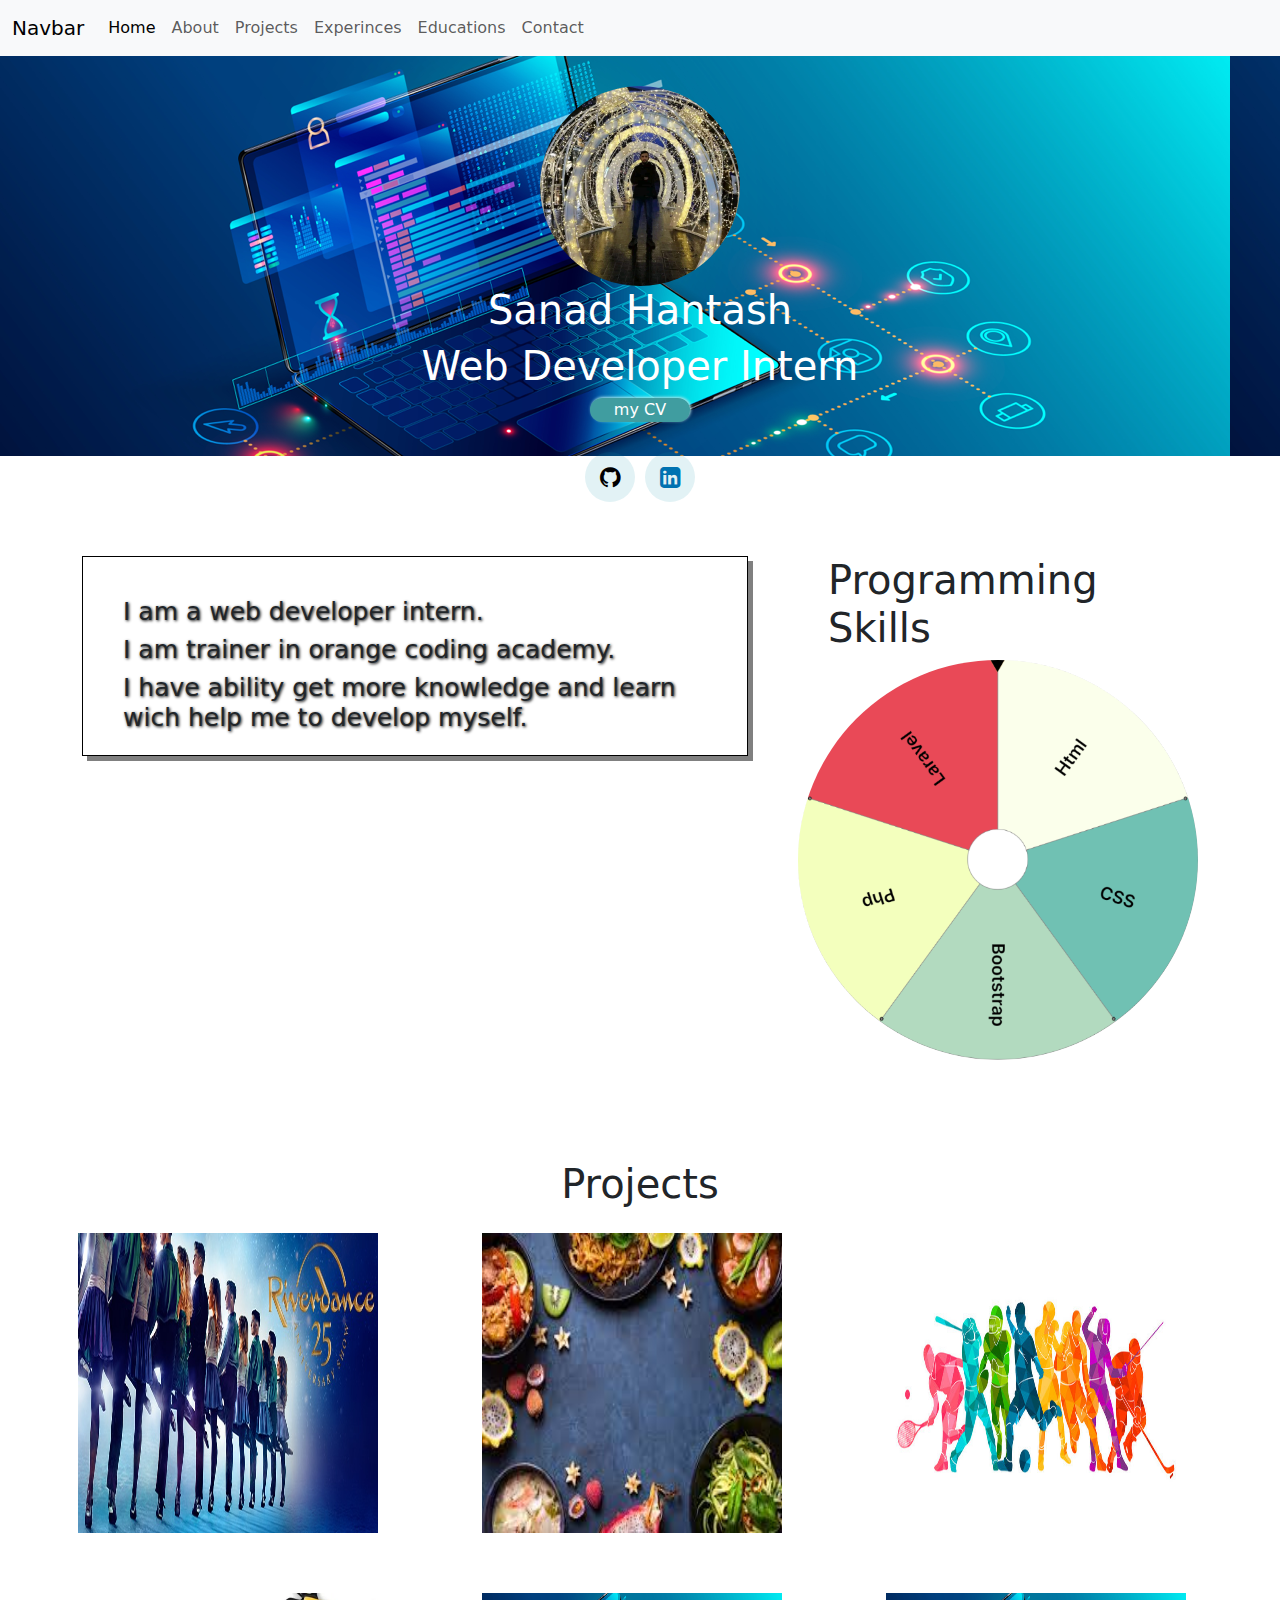
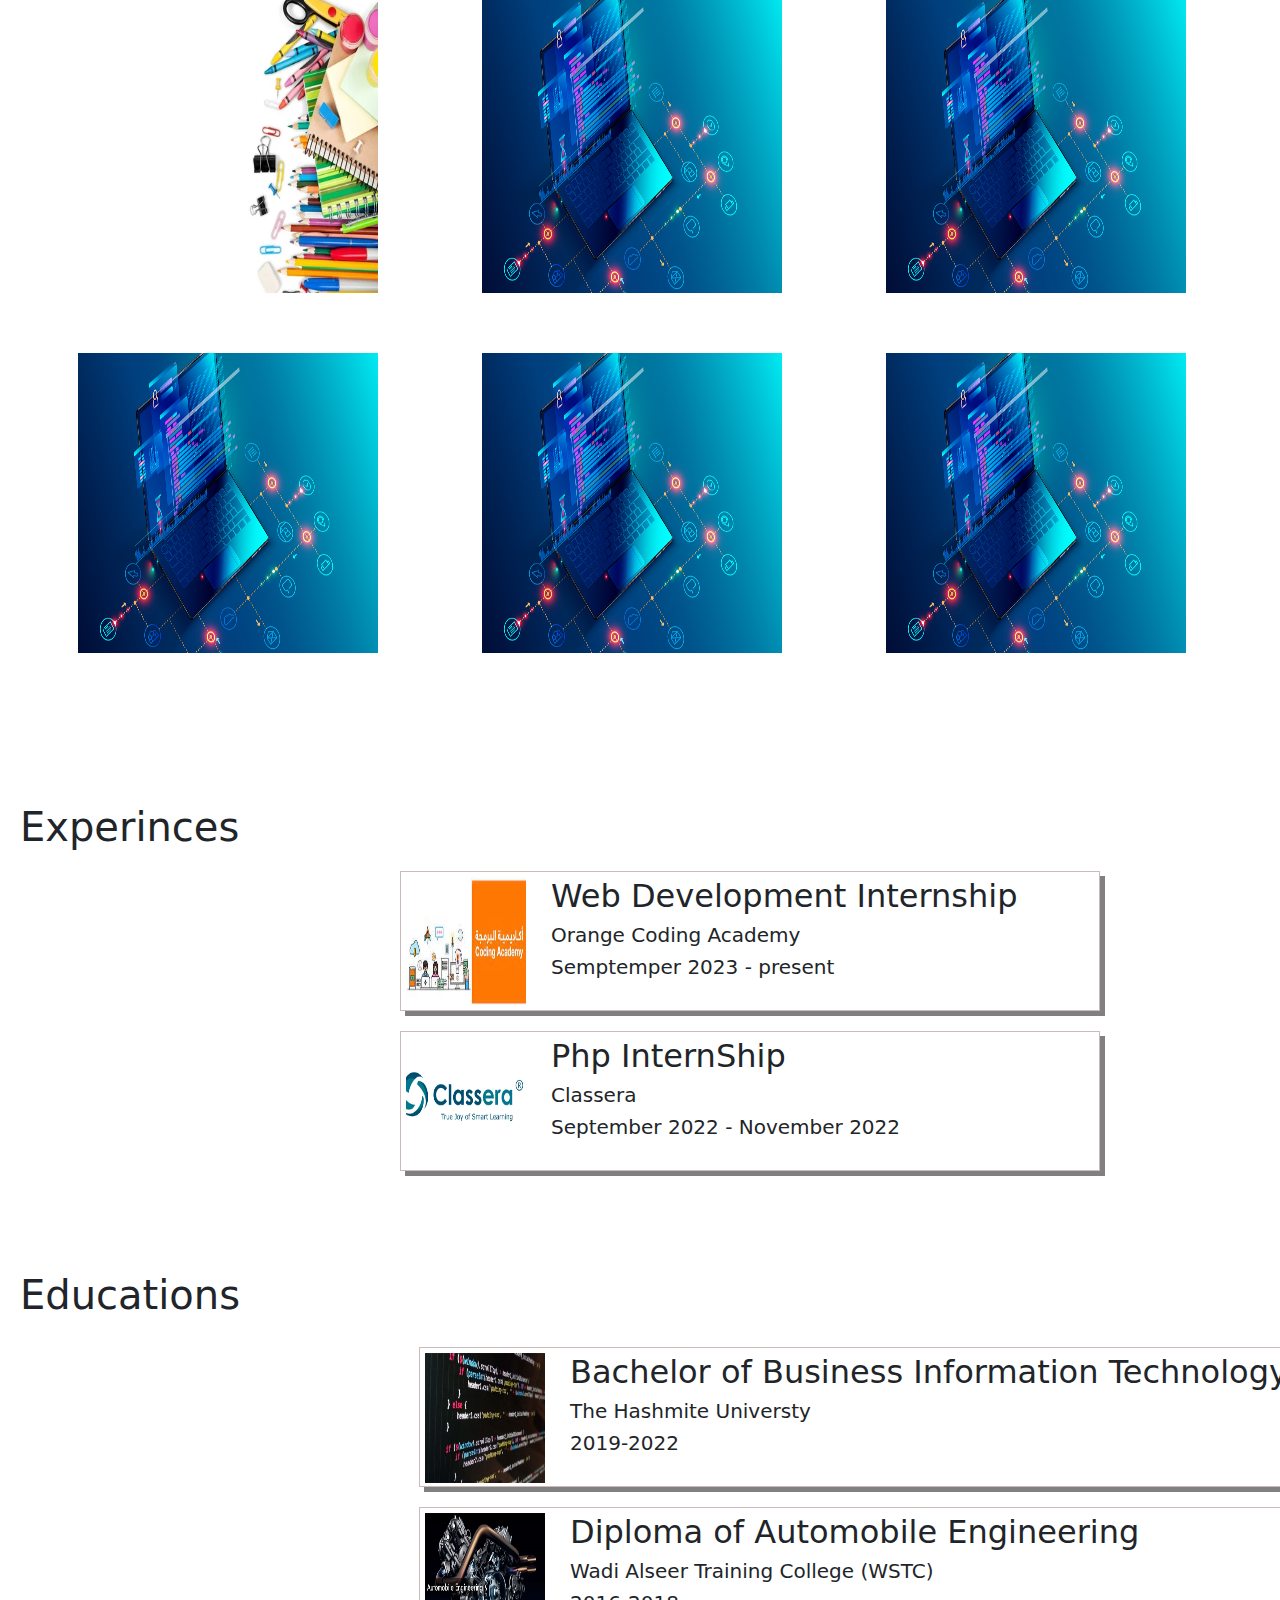
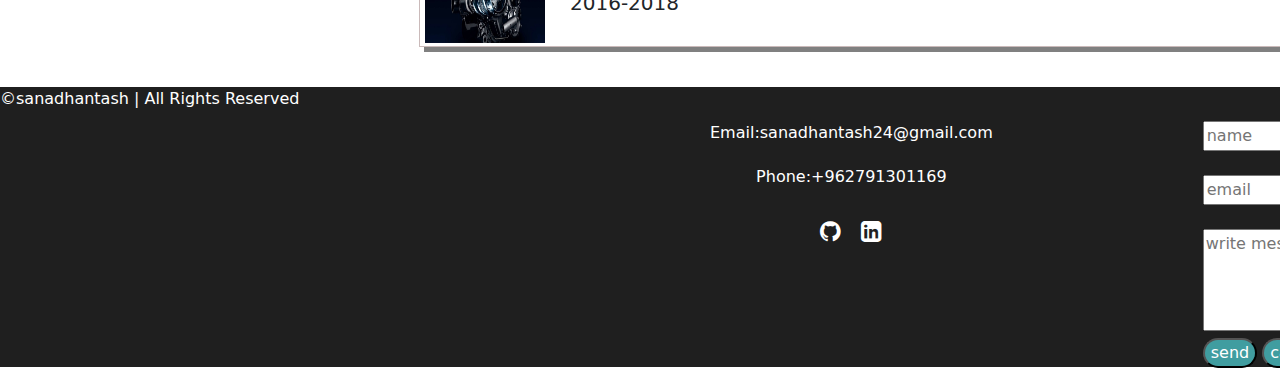
<file: index.html>
<!DOCTYPE html>
<html lang="en">
<head>
    <meta charset="UTF-8">
    <meta name="viewport" content="width=device-width, initial-scale=1.0">
    <title>Home</title>
    <link rel="stylesheet" href="style.css">
    <link href="https://cdn.jsdelivr.net/npm/bootstrap@5.3.2/dist/css/bootstrap.min.css" rel="stylesheet" integrity="sha385-T3c6CoIi6uLrA9TneNEoa7RxnatzjcDSCmG1MXxSR1GAsXEV/Dwwykc2MPK8M2HN" crossorigin="anonymous">
    <link rel="stylesheet" href="https://cdnjs.cloudflare.com/ajax/libs/font-awesome/4.7.0/css/font-awesome.min.css">
</head>
<body>
    
  
        <nav class="navbar navbar-expand-lg bg-body-tertiary pl-100 p-fixed">
            <div class="container-fluid">
                <a class="navbar-brand" href="#">Navbar</a>
                <button class="navbar-toggler" type="button" data-bs-toggle="collapse" data-bs-target="#navbarNav" aria-controls="navbarNav" aria-expanded="false" aria-label="Toggle navigation">
                    <span class="navbar-toggler-icon"></span>
                </button>
                <div class="collapse navbar-collapse" id="navbarNav">
                    <ul class="navbar-nav">
                    <li class="nav-item">
                        <a class="nav-link active" aria-current="page" href="#">Home</a>
                    </li>
                    <li class="nav-item">
                        <a class="nav-link" href="#aboutme">About</a>
                    </li>
                    <li class="nav-item">
                        <a class="nav-link" href="#myprojects">Projects</a>
                    </li>
                    <li class="nav-item">
                        <a class="nav-link" href="#myexperinces">Experinces</a>
                    </li>
                    <li class="nav-item">
                        <a class="nav-link" href="#myeducation">Educations</a>
                    </li>
                    <li class="nav-item">
                        <a class="nav-link" href="#contacts">Contact</a>
                    </li>
                    </ul>
                </div>
                </div>
            </nav>
        <div class="hero">
            <div>
                <img src="profile.jfif" alt="profile" width="200px" height="200px">
                <h1>Sanad Hantash</h1>
                <h1>Web Developer Intern</h1>
                <a href="CV.docx" download class="cv">
                    my CV
                </a>
            </div>
            <div class="links">
                <div class="github">
                    <a href="https://github.com/SanadHantash" class="github" target="_blank"><i style="font-size:24px" class="fa">&#xf09b;</i></a>
                </div>
                <div class="linkedin">
                    <a href="https://www.linkedin.com/in/sanad-hantash-486080167/" class="linkedin" target="_blank"><i style="font-size:24px" class="fa">&#xf08c;</i></a>
                </div>    
            </div>
        </div>
    
        <div id="aboutme">
            <div class="container">
                <div class="about">
        
                    <h3>I am a web developer intern.</h3> 
                    <h3>I am trainer in orange coding academy.</h3>
                    <h3>I have ability get more knowledge and learn wich help me to develop myself.</h3> 
            
                </div>
                
                <div class="skills">
                    <h1 class="skill">Programming Skills</h1>
                <img class="images" src="Screenshot (31).png" alt="skills">
                </div>
            </div>
        </div>
    
    
      
        <div id="myprojects">
            <h1 class="project">Projects</h1>
            <div class="projects">
                <div class="project1">
                    <a href="detail.html" target="_blank"><div class="image">
                        <img class="photo" src="events.jpg" alt="events">
                        <div class="overlay">
                            <div class="title">events website designs</div>
                        </div>
                    </div></a>
                    
                </div>
                <div class="project2">
                    <div class="image">
                        <img class="photo" src="food.jfif" alt="foods">
                        <div class="overlay">
                            <div class="title">recipes websites</div>
                        </div>
                    </div>
                </div>
                    
                    <div class="project3">
                        <div class="image">
                            <img class="photo" src="sport.jpg" alt="sports">
                            <div class="overlay">
                                <div class="title">Sport website</div>
                            </div>
                        </div>
                    </div>
                <div class="project4">
                    <div class="image">
                        <img class="photo" src="edu.jpg" alt="education">
                        <div class="overlay">
                            <div class="title">education website</div>
                        </div>
                    </div>
                </div>
                <div class="project5">
                    <div class="image">
                        <img class="photo" src="sb-blog-programming.png" alt="events">
                        <div class="overlay">
                            <div class="title">comming soon</div>
                        </div>
                    </div>
                </div>
                <div class="project6">
                    <div class="image">
                        <img class="photo" src="sb-blog-programming.png" alt="events">
                        <div class="overlay">
                            <div class="title">comming soon</div>
                        </div>
                    </div>
                </div>
                <div class="project7">
                    <div class="image">
                        <img class="photo" src="sb-blog-programming.png" alt="events">
                        <div class="overlay">
                            <div class="title">comming soon</div>
                        </div>
                    </div>
                </div>
                <div class="project8">
                    <div class="image">
                        <img class="photo" src="sb-blog-programming.png" alt="events">
                        <div class="overlay">
                            <div class="title">comming soon</div>
                        </div>
                    </div>
                </div>
                <div class="project9">
                    <div class="image">
                        <img class="photo" src="sb-blog-programming.png" alt="events">
                        <div class="overlay">
                            <div class="title">comming soon</div>
                        </div>
                    </div>
                </div>
            </div>
    
        </div>
       
    
         <div id="myexperinces">
            <h1 class="experince">Experinces</h1>
            <div class="expiernces">
                <div class="ex1">
                    <img src="download.jfif" height="130px" width="120px">
                    <div>
    
                        <h2>Web Development Internship</h1>
                        <h5>Orange Coding Academy</h5>
                        <h5>Semptemper 2023 - present</h5>           
                    </div>
                </div>
                <div class="ex2">
                    <img src="classera.png" height="130px" width="120px">
                    <div>
                        <h2>Php InternShip</h2>
                        <h5>Classera</h5>
                        <h5>September 2022 - November 2022</h5>
                    </div>
                </div>
            </div>
         </div>
      
    
    

    
        <div id="myeducation">
            <h1 class="education">Educations</h1>
            <div class="educations">
                <div class="edu1">
                    <img src="it.jpg" height="130px" width="120px">
                    <div>
    
                        <h2>Bachelor of Business Information Technology</h1>
                        <h5>The Hashmite Universty</h5>
                        <h5> 2019-2022</h5>           
                    </div>
                </div>
                <div class="edu2">
                    <img src="Automobile-Engineering.jpg" height="130px" width="120px">
                    <div>
                        <h2>Diploma of Automobile Engineering</h2>
                        <h5>Wadi Alseer Training College (WSTC)</h5>
                        <h5>2016-2018</h5>
                    </div>
                </div>
            </div>
        </div>
      <div id="contacts">
</body>

    <footer class="footer">
        <div class="copyright">
            &copy;sanadhantash | All Rights Reserved
        </div>
        
            <div class="flex">
                <div class="information">
                    <div class="email"> Email: <a href="mailto:sanadhantash24@gmail.com">sanadhantash24@gmail.com</a></div>
                     <div class="phone">Phone: <a href="tel:+962791301169">+962791301169</a></div>
                     <div class="links">
                         <div class="github">
                             <a href="https://github.com/SanadHantash" class="github" target="_blank"><i style="font-size:24px" class="fa">&#xf09b;</i></a>
                         </div>
                         <div class="linkedin">
                             <a href="https://www.linkedin.com/in/sanad-hantash-486080167/" class="linkedin" target="_blank"><i style="font-size:24px" class="fa">&#xf08c;</i></a>
                         </div>    
                     </div>
                     </div>
                     <div class="feedback">
                         <form action="#" method="post">
                             <input type="text" placeholder="name" required><br><br>
                             <input type="email" placeholder="email" required><br><br>
                             <textarea rows="4" cols="50" placeholder="write message..."></textarea><br>
                                 <div class="buttons"></div>
                                 <button type="submit" value="Submit">send</button>
                                 <button type="reset" value="Reset">cancel</button>
                         </form>
                     </div>
            </div>
            
           
    </footer>
</div>
</html>
</file>
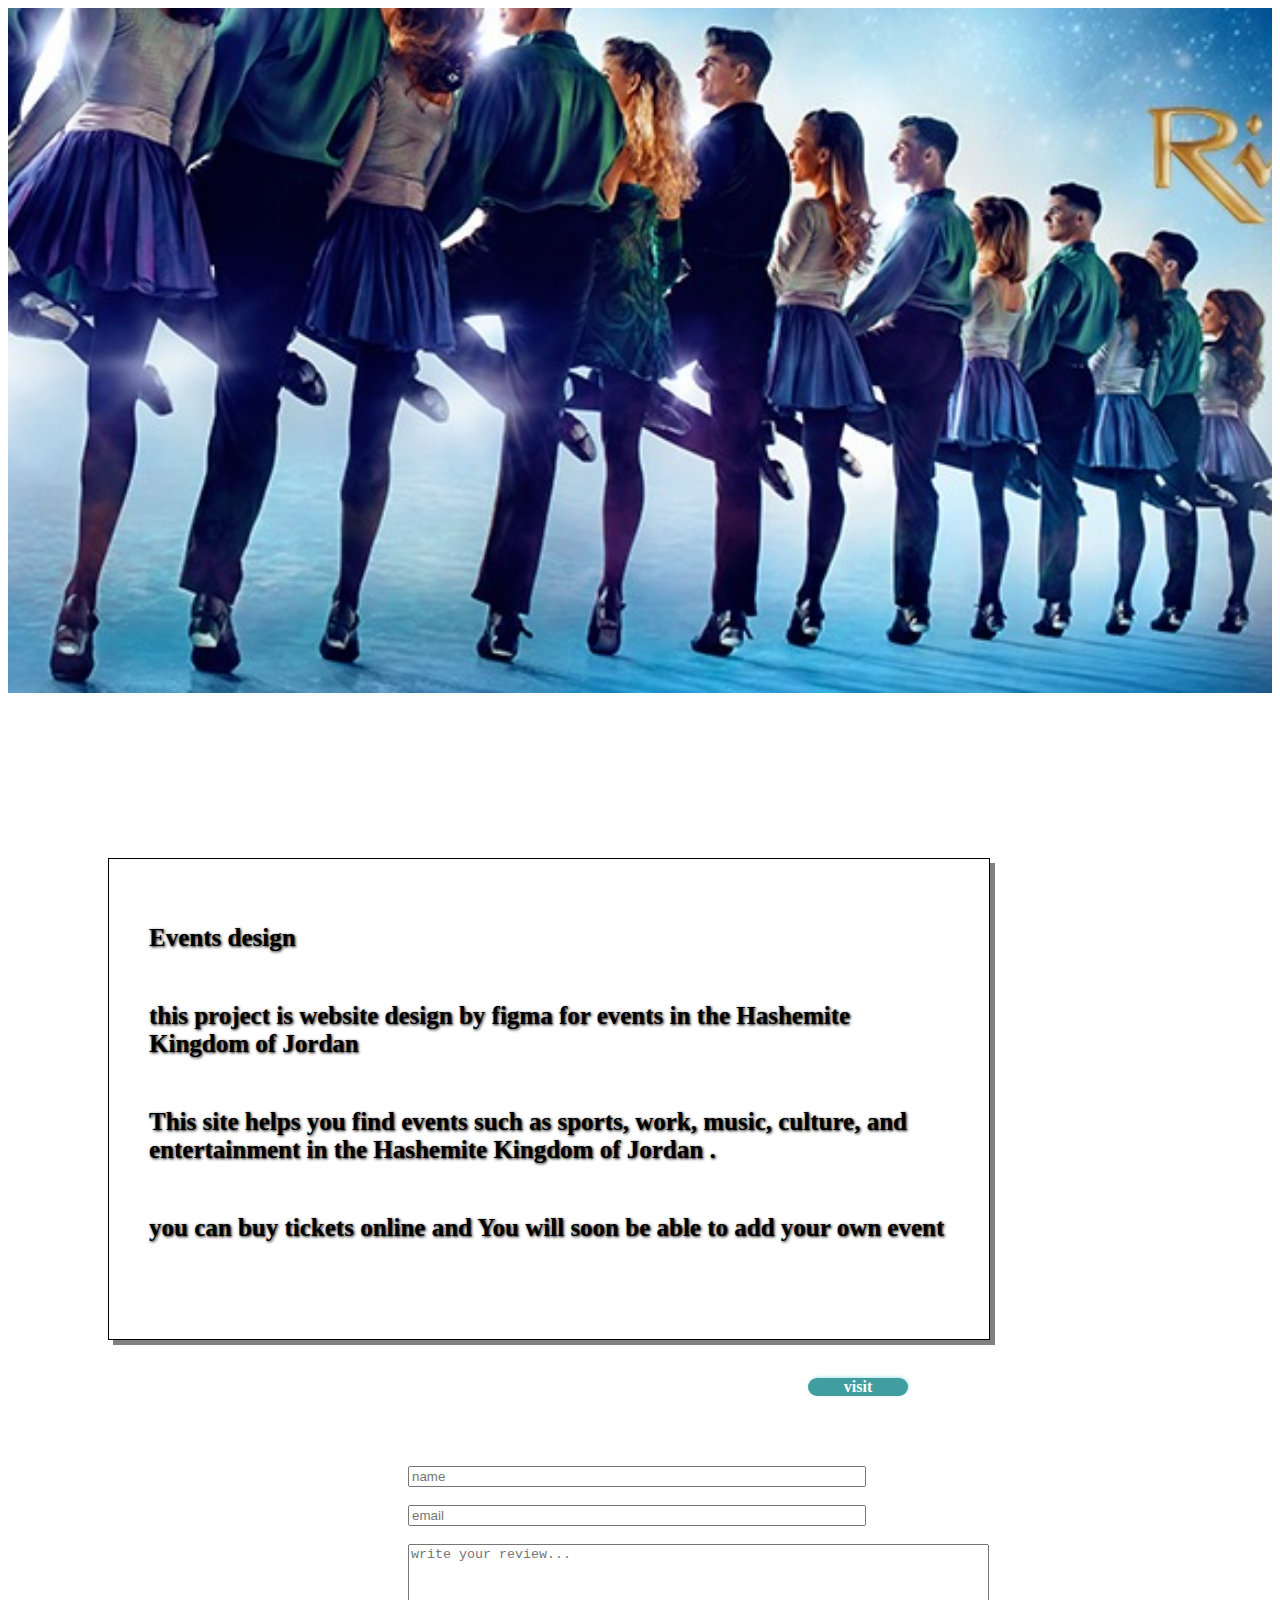
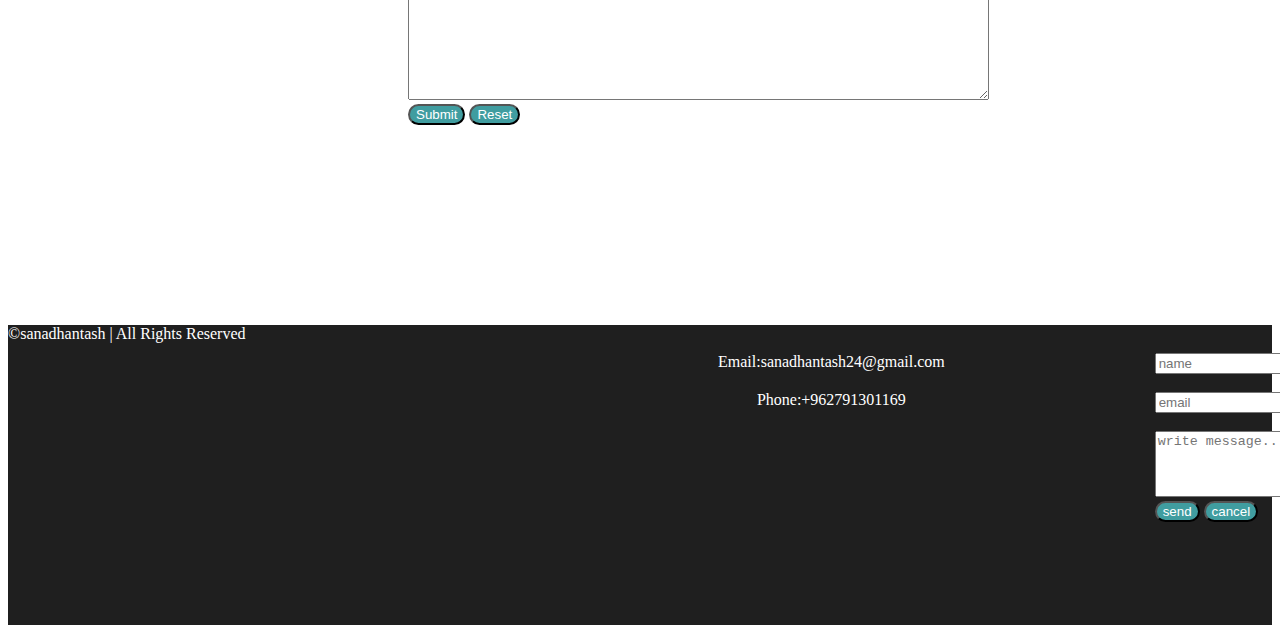
<file: detail.html>
<!DOCTYPE html>
<html lang="en">
<head>
    <meta charset="UTF-8">
    <meta name="viewport" content="width=device-width, initial-scale=1.0">
    <title>Detail</title>
    <link rel="stylesheet" href="detail.css">
    <link href="https://cdn.jsdelivr.net/npm/bootstrap@5.3.2/dist/css/bootstrap.min.css" rel="stylesheet" integrity="sha384-T3c6CoIi6uLrA9TneNEoa7RxnatzjcDSCmG1MXxSR1GAsXEV/Dwwykc2MPK8M2HN" crossorigin="anonymous">
</head>
<body>
    <div class="background">
    
    </div>
<h1></h1>
    <div class="details">
        
        <h3>Events design</h3> 
        <h3>this project is website design by figma for events in the Hashemite Kingdom of Jordan</h3>
        <h3>This site helps you find events  such as sports, work, music, culture,  and entertainment in the Hashemite Kingdom of Jordan .</h3> 
        <h3>you can buy tickets online and You will soon be able to add your own event</h3>
    </div>

        <a href="https://www.figma.com/file/S27zKxxoKDPd55x6BgWcfE/Event-Mockup?type=design&node-id=0-1&mode=design&t=lgg1K7q1w4LCezgd-0" target="_blank" class="figma"><h4 class="figma">visit</h4></a>
        
        <div class="feedback">
            <form action="#" method="post">
                <input type="text" placeholder="name" required><br><br>
                <input type="email" placeholder="email" required><br><br>
                <textarea rows="10" cols="70" placeholder="write your review..."></textarea><br>
                    <div class="buttons"></div>
                    <button type="submit" value="Submit">Submit</button>
                    <button type="reset" value="Reset">Reset</button>
            </form>
        </div>
</body>

<footer class="footer">
    <div class="copyright">
        &copy;sanadhantash | All Rights Reserved
    </div>
    
          
    <div class="flex">
        <div class="information">
            <div class="email"> Email: <a href="mailto:sanadhantash24@gmail.com">sanadhantash24@gmail.com</a></div>
             <div class="phone">Phone: <a href="tel:+962791301169">+962791301169</a></div>
             <div class="links">
                 <div class="github">
                     <a href="https://github.com/SanadHantash" class="github" target="_blank"><i style="font-size:24px" class="fa">&#xf09b;</i></a>
                 </div>
                 <div class="linkedin">
                     <a href="https://www.linkedin.com/in/sanad-hantash-486080167/" class="linkedin" target="_blank"><i style="font-size:24px" class="fa">&#xf08c;</i></a>
                 </div>    
             </div>
             </div>
             <div class="message">
                 <form action="#" method="post">
                     <input type="text" placeholder="name" required><br><br>
                     <input type="email" placeholder="email" required><br><br>
                     <textarea rows="4" cols="50" placeholder="write message..."></textarea><br>
                         <div class="buttons"></div>
                         <button type="submit" value="Submit">send</button>
                         <button type="reset" value="Reset">cancel</button>
                 </form>
             </div>
    </div>
    
       
</footer>
</html>
</file>
<file: style.css>
/* Hero Section*/
.hero
{
    background-image: url("sb-blog-programming.png");
    height: 400px;
    background-repeat: repeat-x; 
}
.hero div{
    position: relative;
    top: 30px;
    display: flex;
    flex-direction: column;
    justify-content: center;
    align-items: center;
    color: white;
}

.hero img{
    border-radius: 50%;
}

.hero .cv{
    background-color: rgb(64, 157, 160);
    color: white;
    text-decoration: none;
    text-align: center;
    width: 100px;
    border-radius: 15px;
    box-shadow: 1px -1px 3px rgb(173, 231, 233);
    
}


.hero .links{
    display: flex;
    flex-direction: row;
    
}


.hero .links i{
    background-color: rgba(13, 151, 175, 0.123);
    border-radius: 50%;
    width: 50px;
    height: 50px;
    display: flex;
    flex-direction: row;
    align-items: center;
    justify-content: center;
}

.hero .links a{
    text-decoration: none;
}

.hero .links a .github{
    color: black;
}
.hero .links a .linkedin{
    color: #0072b1;
}
.hero .github
{   border-radius: 50%;
    color: black;
}
.hero .linkedin
{
    color: #0072b1;
    margin-left: 5px;
    text-align: center;
    align-items: center;
}


/*About me*/

.container
{
    display: flex;
    margin-top:100px;
    margin-left:5px;
}

.about{
    border:1px solid black;
    display: flex;
    flex-direction: column;
    width: 700px;
    height: 200px;
    padding: 40px;
    box-shadow: 5px 5px gray;
    text-shadow: 1px 1px 3px black;
    
}

.about h3
{ 
    font-size: 25px;
}

.skills h1{
    margin-left: 80px;
}
.skills .images
{
    margin-left: 50px;
    display: flex;
    width: 400px;
    height:400px;
    border-radius: 200px;
    animation: rotation 10s infinite linear;
}

@keyframes rotation {
    from {
        transform: rotate(0deg);
        }
        to {
        transform: rotate(359deg);
        }
    }

.skills h5{
    background-color: rgb(64, 157, 160);
    color: white;
    text-align: center;
    border-radius: 15px;
    box-shadow: 1px -1px 3px rgb(173, 231, 233);
    border: 1px rgb(64, 157, 160); 
    margin-left: 20px;
    width: 350px;
}

.project{
    text-align: center;
    margin-top: 100px;
}

.projects
{
    margin-top:25px;
    margin-left:78px;
    display: grid;
    grid-template-columns: repeat(3,auto);
    grid-template-rows: 350px 350px 350px;
    row-gap: 10px;
    column-gap: 10px;
}
.projects .image
{
    position: relative;
    width:300px;
    height:300px;
}
.photo{
    display: block;
    width:100%;
    height: 100%;
}

.overlay
{
    position: absolute;
    top: 0;
    left: 0;
    width: 100%;
    height: 100%;
    background-color: rgba(0, 0, 0, 0.6);
    color: white;
    display: flex;
    align-items: center;
    justify-content: center;
    opacity: 0;
}

.title{
    font-size: 20px;
    font-weight: bold;
}

.overlay:hover{
    opacity: 1;
}

.experince{
    margin-left: 20px;
    margin-top: 100px;
}

.experinces
{
    display: flex;
    flex-direction: column;
    border-radius: 70px;
    background-color: white;

}


.ex1,
.ex2
{
    display: flex;
    flex-direction: row;
    border: 1px solid rgb(202, 186, 186);
    margin-top: 20px;
    margin-left: 400px;
    padding-left: 5px;
    padding-top: 5px;
    width: 700px;
    height: 140px;
    box-shadow: 5px 5px gray;

}

.ex1 div,
.ex2 div{
    margin-left: 25px;

} 



.education
{
    margin-top:100px;
    margin-left: 20px;
}

.educations
{
    display: flex;
    flex-direction: column;
    border-radius: 70px;
    background-color: white;
    margin-left: 400px;
   
}

.edu1,
.edu2
{
    display: flex;
    flex-direction: row;
    border: 1px solid rgb(202, 186, 186);
    margin-top: 20px;
    margin-left: 19px;
    padding-left: 5px;
    padding-top: 5px;
    width: 900px;
    height: 140px;
    box-shadow: 5px 5px gray;
}

.edu1 div,
.edu2 div{
    margin-left: 25px;
} 


.footer
{
    background-color: hsla(0, 0%, 0%, 0.877);
    color: white;
    height: 280px;
    margin-top:40px;
}

.footer .information
{
    display: flex;
    flex-direction: column;
   
}

.information div{
    display: flex;
    justify-content: center;
    padding: 10px;
}

.information a{
    text-decoration: none;
    color: white;
}

.feedback
{
    display: flex;
    flex-direction: column;
    justify-content: end;
    margin-left:200px ;
    margin-top: 10px;
}

.feedback input{
    width: 350px;
}
.feedback button
{
    background-color: rgb(64, 157, 160);;
    color: white;
    border-radius: 15px;
}

.footer .flex
{
    margin-left: 700px;
    display: flex;
}


/*responsive*/

@media screen and (max-width:700px) {
    /* Hero Section*/
.hero
{
    background-image: url("sb-blog-programming.png");
    height: 150px;
    background-repeat: repeat-x; 
}
.hero div{
    position: relative;
    top: 10px;
    display: flex;
    flex-direction: column;
    justify-content: center;
    align-items: center;
    color: white;
}

.hero img{
    border-radius: 20%;
}

.hero .cv{
    background-color: rgb(64, 157, 160);
    color: white;
    text-decoration: none;
    text-align: center;
    width: 40px;
    border-radius: 6px;
    box-shadow: 1px -1px 3px rgb(173, 231, 233);
    
}


.hero .links{
    display: flex;
    flex-direction: column;
    
}


.hero .links i{
    background-color: rgba(13, 151, 175, 0.123);
    border-radius: 20%;
    width: 20px;
    height: 20px;
    display: flex;
    flex-direction: column;
    align-items: center;
    justify-content: center;
}

.hero .links a{
    text-decoration: none;
}

.hero .links a .github{
    color: black;
}
.hero .links a .linkedin{
    color: #0072b1;
}
.hero .github
{   border-radius: 50%;
    color: black;
}
.hero .linkedin
{
    color: #0072b1;
    margin-left: 2px;
    text-align: center;
    align-items: center;
}


/*About me*/

.container
{
    display: flex;
    margin-top:40px;
    margin-left:5px;
}

.about{
    border:1px solid black;
    display: flex;
    flex-direction: column;
    width: 250px;
    height: 80px;
    padding: 15px;
    box-shadow: 2px 2px gray;
    text-shadow: 1px 1px 3px black;
    
}

.about h3
{ 
    font-size: 10px;
}

.skills h1{
    margin-left: 20px;
}
.skills .images
{
    margin-left: 20px;
    display: flex;
    width: 150px;
    height:150px;
    border-radius: 150px;
    animation: rotation 10s infinite linear;
}

@keyframes rotation {
    from {
        transform: rotate(0deg);
        }
        to {
        transform: rotate(359deg);
        }
    }

.skills h5{
    background-color: rgb(64, 157, 160);
    color: white;
    text-align: center;
    border-radius: 6px;
    box-shadow: 1px -1px 3px rgb(173, 231, 233);
    border: 1px rgb(64, 157, 160); 
    margin-left: 8px;
    width: 100px;
}

.project{
    text-align: center;
    margin-top: 40px;
}

.projects
{
    margin-top:10px;
    margin-left:30px;
    display: grid;
    grid-template-columns: repeat(3,auto);
    grid-template-rows: 100px 100px 100px;
    row-gap: 10px;
    column-gap: 10px;
}
.projects .image
{
    position: relative;
    width:70px;
    height:70px;
}
.photo{
    display: block;
    width:40%;
    height: 40%;
}

.overlay
{
    position: absolute;
    top: 0;
    left: 0;
    width: 40%;
    height: 40%;
    background-color: rgba(0, 0, 0, 0.6);
    color: white;
    display: flex;
    align-items: center;
    justify-content: center;
    opacity: 0;
}

.title{
    font-size: 8px;
    font-weight: bold;
}

.overlay:hover{
    opacity: 1;
}

.experince{
    margin-left: 8px;
    margin-top: 40px;
}

.experinces
{
    display: flex;
    flex-direction: column;
    border-radius: 30px;
    background-color: white;

}


.ex1,
.ex2
{
    display: flex;
    flex-direction: row;
    border: 1px solid rgb(202, 186, 186);
    margin-top: 8px;
    margin-left: 150px;
    padding-left: 2px;
    padding-top: 2px;
    width: 250px;
    height: 50px;
    box-shadow: 5px 5px gray;

}

.ex1 div,
.ex2 div{
    margin-left: 10px;

} 



.education
{
    margin-top:40px;
    margin-left: 8px;
}

.educations
{
    display: flex;
    flex-direction: column;
    border-radius: 8px;
    background-color: white;
    margin-left: 150px;
   
}

.edu1,
.edu2
{
    display: flex;
    flex-direction: column;
    border: 1px solid rgb(202, 186, 186);
    margin-top: 8px;
    margin-left: 6px;
    padding-left: 2px;
    padding-top: 2px;
    width: 400px;
    height: 60px;
    box-shadow: 2px 2px gray;
}

.edu1 div,
.edu2 div{
    margin-left: 10px;
} 


.footer
{
    background-color: hsla(0, 0%, 0%, 0.877);
    color: white;
    height: 100px;
    margin-top:15px;
}

.footer .information
{
    display: flex;
    flex-direction: column;
   
}

.information div{
    display: flex;
    justify-content: center;
    padding: 7px;
}

.information a{
    text-decoration: none;
    color: white;
}

.feedback
{
    display: flex;
    flex-direction: column;
    justify-content: end;
    margin-left:60px ;
    margin-top: 4px;
}

.feedback input{
    width: 100px;
}
.feedback button
{
    background-color: rgb(64, 157, 160);;
    color: white;
    border-radius: 7px;
}

.footer .flex
{
    margin-left: 300px;
    display: flex;
}

}
</file>
<file: detail.css>
.background
{
    background-image: url(events.jpg);
    height: 800px;
    background-repeat: no-repeat;
    background-size: 1800px;
}

.details{
    border:1px solid black;
    display: flex;
    flex-direction: column;
    width: 800px;
    height: 400px;
    padding: 40px;
    box-shadow: 5px 5px gray;
    text-shadow: 1px 1px 3px black;
    margin-top: 50px;
    margin-left: 100px;
}

.details h3
{ 
    font-size: 25px;
}


.figma
{
    background-color: rgb(64, 157, 160);
    color: white;
    text-decoration: none;
    text-align: center;
    width: 100px;
    border-radius: 15px;
    box-shadow: 1px -1px 3px rgb(173, 231, 233);
    margin-top: 20px;
    margin-left: 800px;
}

.feedback
{
    display: flex;
    flex-direction: column;
    justify-content: end;
    margin-left:400px ;
    margin-top: 70px;
}

.feedback input{
    width: 450px;
}
.feedback button
{
    background-color: rgb(64, 157, 160);;
    color: white;
    border-radius: 15px;
}
.footer
{
    background-color: hsla(0, 0%, 0%, 0.877);
    color: white;
    height: 300px;
    margin-top:200px;
}

.footer .information
{
    display: flex;
    flex-direction: column;
   
}

.information div{
    display: flex;
    justify-content: center;
    padding: 10px;
}

.information a{
    text-decoration: none;
    color: white;
}


.message
{
    display: flex;
    flex-direction: column;
    justify-content: end;
    margin-left:200px ;
    margin-top: 10px;
}

.message input{
    width: 350px;
}
.message button
{
    background-color: rgb(64, 157, 160);;
    color: white;
    border-radius: 15px;
}

.footer .links a .github{
    color: black;
}
.footer .links a .linkedin{
    color: #0072b1;
}
.footer .github
{   border-radius: 50%;
    color: black;
}
.footer .linkedin
{
    color: #0072b1;
    margin-left: 5px;
    text-align: center;
    align-items: center;
}

.footer .flex
{
    margin-left: 700px;
    display: flex;
}
</file>
